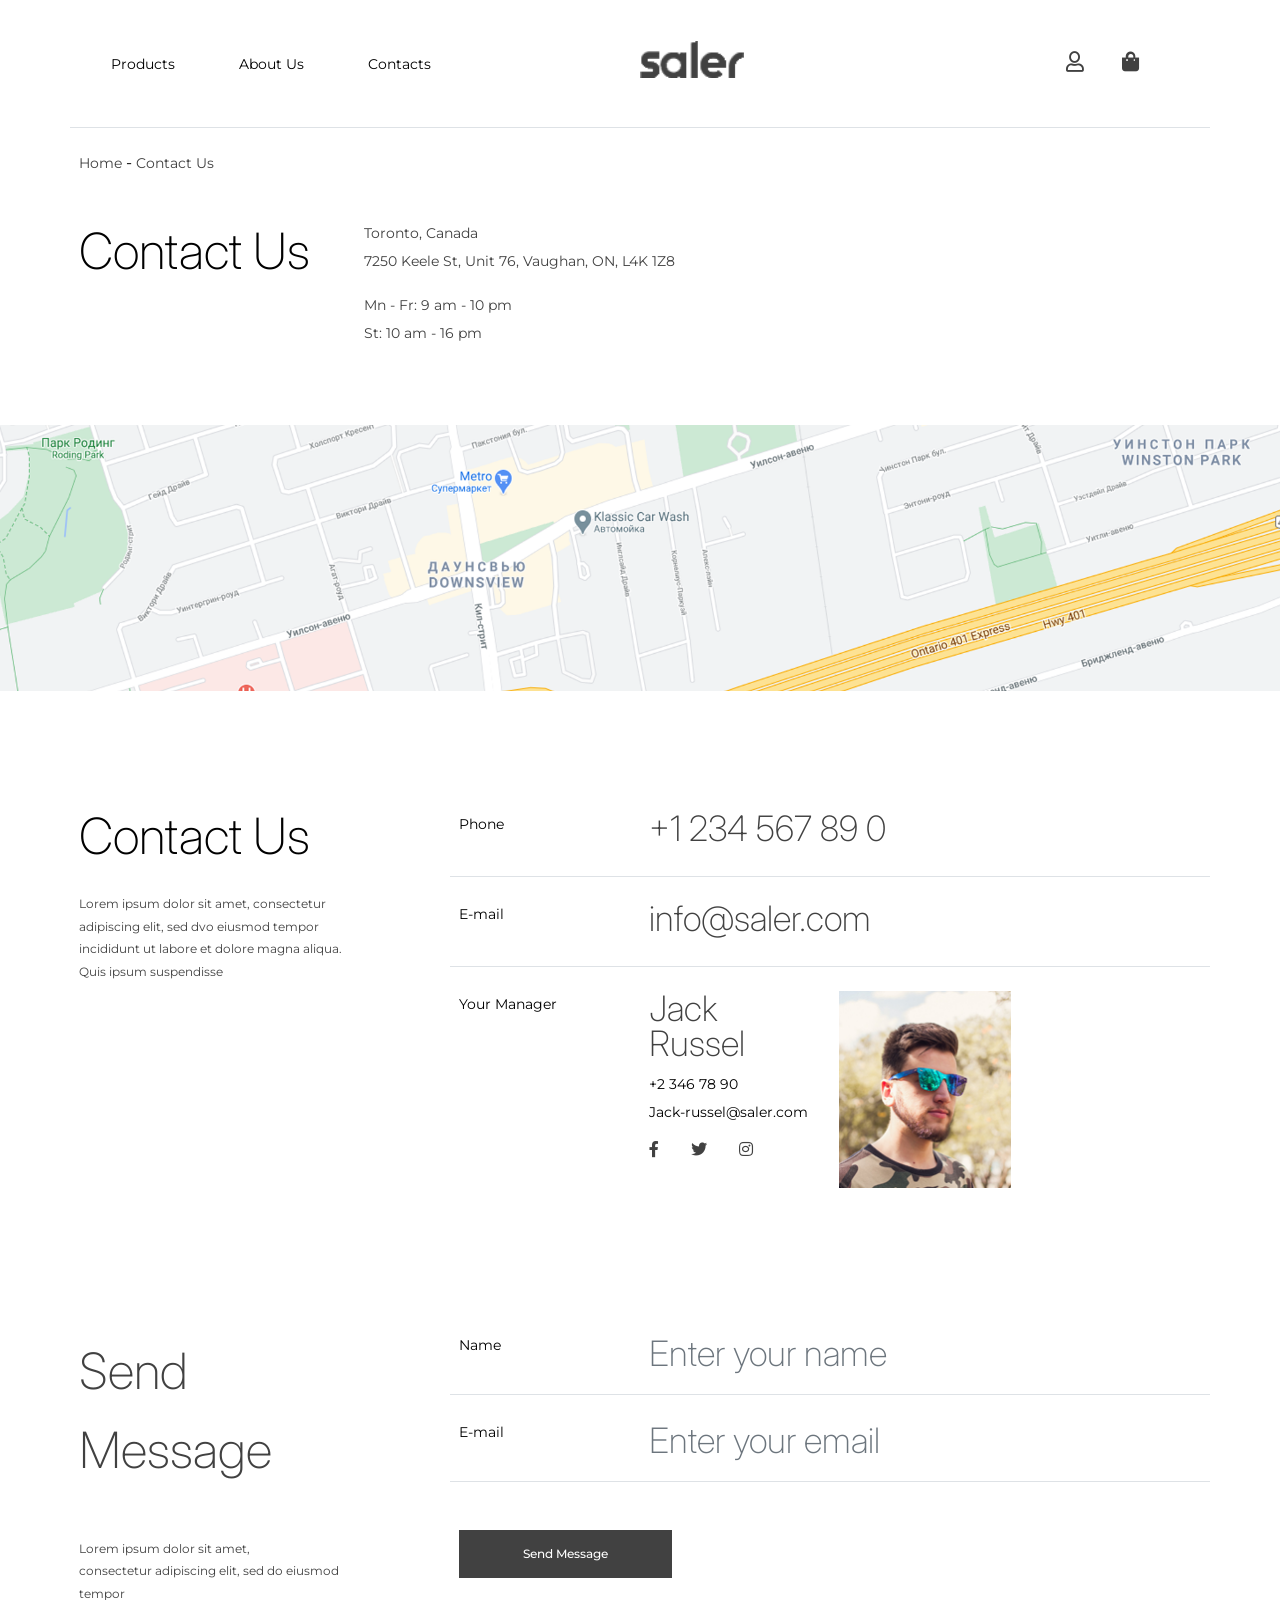
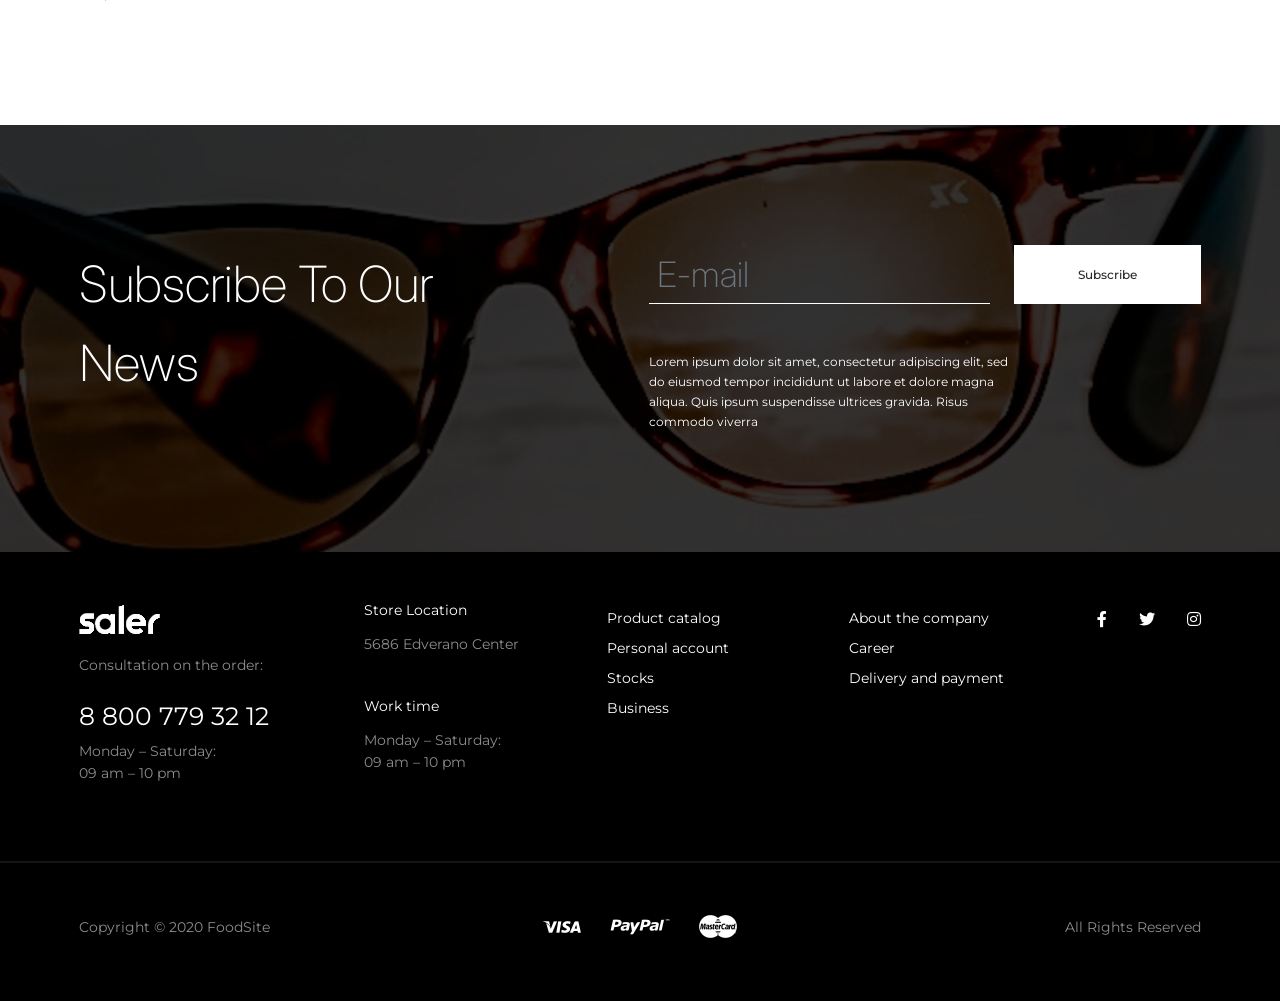
<file: contact.html>
<!doctype html>
<html dir="ltr" lang="en-US">
<head>

  <!-- Meat Tags
  ============================================= -->
  <meta http-equiv="content-type" content="text/html; charset=utf-8" />
  <meta name="viewport" content="width=device-width, initial-scale=1">
  <meta name="author" content="JohnPiao" />

  <!-- Fonts
  ============================================= -->
  <link rel="preconnect" href="https://fonts.gstatic.com">    
  <link href="https://fonts.googleapis.com/css2?family=Inter:wght@100;200;300;400;500;600;700;800;900&family=Montserrat:ital,wght@0,200;0,300;0,400;0,500;0,600;0,700;0,800;0,900;1,400;1,500;1,600;1,700;1,800;1,900&display=swap" rel="stylesheet">

  <!-- Fontawesome
  ============================================= -->
  <link rel="stylesheet" href="https://cdnjs.cloudflare.com/ajax/libs/font-awesome/5.15.3/css/all.min.css" type="text/css" />

  <!-- Stylesheets
  ============================================= -->
  <link rel="stylesheet" href="css/style.css" type="text/css" />

  <!-- Document Title
  ============================================= -->
  <title>Demo40 | Saler</title>
</head>
<body id="Demo40">

  <!-- Document Wrapper
  ============================================= -->
  <div id="wrapper" class="clearfix">

    <!-- Header
    ============================================= -->
    <header id="header" class="transparent-header bg-white">

      <div class="navbar navbar-expand-xl navbar-light">

        <div class="container border-bottom">

          <!-- Logo
          ============================================= -->
          <a href="home.html" class="navbar-brand" data-dark-logo="images/logo.png">
            <img src="images/logo-black.png" alt="Saler Logo">
          </a>
          
          <!-- Navbar Toggler
          ============================================= -->
          <button class="navbar-toggler" type="button" data-bs-toggle="collapse" data-bs-target="#navbarCollapse" aria-controls="navbarCollapse" aria-expanded="false">
            <span class="navbar-toggler-icon"></span>
          </button>

          <!-- Navbar Collapse
          ============================================= -->
          <div id="navbarCollapse" class="collapse navbar-collapse d-fex justify-content-between">

            <!-- Primary Navigation
            ============================================= -->
            <ul id="primary-menu" class="navbar-nav">
              <li class="current nav-item">
                <a href="#" class="nav-link text-black">Products</a>
              </li>                                  
              <li class="nav-item">
                <a href="#" class="nav-link text-black">About Us</a>
              </li>
              <li class="nav-item">
                <a href="#" class="nav-link text-black">Contacts</a>
              </li>                                    
            </ul><!-- #primary-menu -->

            <!-- Top Buttons
            ============================================= -->
            <ul id="top-btns" class="navbar-nav flex-row">
              <li class="nav-item">
                <a href="#" class="nav-link"><i class="far fa-user"></i></a>
              </li>
              <li class="nav-item">
                <a href="#" class="nav-link"><i class="fas fa-shopping-bag"></i></a>
              </li>
            </ul><!-- #top-btns -->

          </div><!-- #navbarCollapse -->                   

        </div>

      </div>

    </header><!-- #header -->

    <!-- Contact
    ============================================= -->
    <div class="section py-0">
      <div class="container">
        <div class="breadcrumb">
          <ul>
            <li><a href="#">Home</a></li>
            <span>-</span>
            <li><a href="#">Contact Us</a></li>
          </ul>
        </div>
      </div>  

      <div class="container">

        <div class="row mb-5">

          <div class="col-lg-3">

            <div class="heading-block">
              <h2 class="title text-black">Contact Us</h2>
            </div>

          </div>

          <div class="col-lg-4">

            <a href="#" class="icon-box">
              <div class="icon-header">
                <p class="lh-1 mb-2">Toronto, Canada</p>
                <p class="mb-4">7250 Keele St, Unit 76, Vaughan, ON, L4K 1Z8</p>
              </div>
            </a>

            <a href="#" class="icon-box">
              <div class="icon-header">
                <p class="lh-1 mb-2">Mn - Fr: 9 am - 10 pm </p>
                <p class="">St: 10 am - 16 pm</p>
              </div>
            </a>

          </div>

        </div> 
      </div>     
      
      <!-- Map
      ============================================= -->
      <div id="map">
        <img src="./images/map.png" alt="Map" class="img-fluid">
      </div>

      <div class="section">
        <div class="container">
          <div class="row">
            <div class="col-lg-3">
              <div class="heading-block">
                <h1 class="title text-black">Contact Us</h1>
              </div>
              <p class="text-light" style="font-size: 0.75rem;">Lorem ipsum dolor sit amet, consectetur adipiscing elit, sed dvo eiusmod tempor incididunt ut labore et dolore magna aliqua. Quis ipsum suspendisse </p>
            </div>
            <div class="col-lg-8 offset-lg-1">
              <div class="row border-bottom">
                <div class="col-lg-3">
                  <p>Phone</p>
                </div>
                <div class="col-lg-6">
                  <h2>+1 234 567 89 0</h2>
                </div>
              </div>
              <div class="row mt-4 border-bottom">
                <div class="col-lg-3">
                  <p>E-mail</p>
                </div>
                <div class="col-lg-6">
                  <h2>info@saler.com</h2>
                </div>
              </div>
              <div class="row mt-4">
                <div class="col-lg-3">
                  <p>Your Manager</p>
                </div>
                <div class="col-lg-6">
                  <div class="row">
                    <div class="col-lg-6">
                      <h2 class="mb-3">Jack Russel</h2>
                      <p class="lh-1 mb-2">+2 346 78 90</p>
                      <p class="mb-2">Jack-russel@saler.com</p>
                      <div class="widget widget-social">
                        <div class="widget-content">
                          <ul class="social-icons d-flex align-items-center justify-content-start">
                            <li class="ps-0"><a href="#" target="_blank" class="text-light" title="Facebook"><i class="fab fa-facebook-f"></i></a></li>
                            <li><a href="#" target="_blank" class="text-light" title="Twitter"><i class="fab fa-twitter"></i></a></li>
                            <li><a href="#" target="_blank" class="text-light" title="Linkedin"><i class="fab fa-instagram"></i></a></li>
                          </ul>
                        </div>
                      </div>
                    </div>
                    <div class="col-lg-6 mt-xl-0 mt-4">
                      <img src="./images/manager.png" class="img-fluid">
                    </div>
                  </div>
                </div>
              </div>
            </div>
          </div>
        </div>
      </div>

      <div class="section-padding-bottom">
        <div class="container mt-4">
          <div class="row">
            <div class="col-lg-3">
              <div class="heading-block">
                <h2 class="title lh-sm mb-3">Send 
                  Message</h2>
              </div>
              <p class="text-light mb-0" style="font-size: 0.75rem;">Lorem ipsum dolor sit amet, <br> consectetur adipiscing elit, sed do eiusmod tempor </p>
            </div>
            <div class="col-lg-8 offset-lg-1">
              <div class="row border-bottom">
                <div class="col-lg-3">
                  <p>Name</p>
                </div>
                <div class="col-lg-6">
                  <div class="required-field input-group">
                    <input type="email" value="" class="form-control rounded-2" name="email" id="contactFormEmail" placeholder="Enter your name" required="">
                  </div>
                </div>
              </div> 
              <div class="row mt-4 border-bottom">
                <div class="col-lg-3">
                  <p>E-mail</p>
                </div>
                <div class="col-lg-6">
                  <div class="required-field input-group">
                    <input type="email" value="" class="form-control rounded-2" name="email" id="contactFormEmail" placeholder="Enter your email" required="">
                  </div>
                </div>
              </div> 
  
              <input type="submit" value="Send Message" class="btn btn-primary bg-light mt-5 border-0" data-loading-text="Loading...">
            </div>
          </div>
        </div>
      </div>

      <!-- Subscribe
      ============================================= -->
      <div class="section feedback bg-cover" style="background-image: url(./images/subscribe-bg.png);">
        <div class="container">
          <div class="row">
            <div class="col-xl-4">
              <div class="heading-block pb-0">
                <h2 class="title lh-sm text-white">Subscribe 
                  To Our News</h2>
              </div>
            </div>
            <div class="col-xl-6 offset-xl-2">
              <div class="d-flex input-group-append mb-5">
                <input type="email" id="widget-subscribe-form-email" name="widget-subscribe-form-email" class="form-control required email" placeholder="E-mail">
                  <button class="btn border-0 bg-white ms-4 text-dark" type="submit">Subscribe</button>
              </div>
              <div class="row">
                <div class="col-lg-8">
                  <p class="mb-0">Lorem ipsum dolor sit amet, consectetur adipiscing elit, sed do eiusmod tempor incididunt ut labore et dolore magna aliqua. Quis ipsum suspendisse ultrices gravida. Risus commodo viverra </p>
                </div>
              </div>
            </div>
          </div>
        </div>
      </div><!-- Subscribe -->

    </div>

  </div>

  <!-- Footer
  ============================================= -->
  <footer id="footer">

    <!-- Footer Main
    ============================================= -->
    <div id="footer-main" class="footer-line">

      <div class="container">

        <div class="row">

          <div class="col-xl-3 d-flex flex-column align-items-center align-items-xl-start">
            <div class="footer-logo">
              <img src="images/logo.png" alt="logo" class="img-fluid">
            </div>
            <p class="lh-1 mb-3 mt-4">Consultation on the order:</p>
            <p class="fs-3 text-white lh-1 my-3 mb-3">8 800 779 32 12</p>
            <p class="lh-1 mb-2">Monday – Saturday:</p>
            <p class="lh-1">09 am – 10 pm</p>
          </div>
          <div class="col-xl-7 d-md-flex justify-content-between text-center text-md-start">

            <div class="col-xl-3">
              <div class="widget widget-custom-html">
                <h4 class="widget-title">Store Location</h4>
                <div class="widget-content">
                  <p class="mb-0">5686 Edverano Center</p>
                </div>                                    
              </div>
              <div class="widget widget-custom-html mt-5">
                <h4 class="widget-title">Work time</h4>
                <div class="widget-content">
                  <p class="lh-1 mb-2">Monday – Saturday:</p>
                  <p class="lh-1">09 am – 10 pm</p>
                </div>                                    
              </div>
            </div>

            <div class="col-xl-3">
              <div class="widget widget-links">
                <ul>
                  <li><a href="#">Product catalog</a></li>
                  <li><a href="#">Personal account</a></li>
                  <li><a href="#">Stocks</a></li>
                  <li><a href="#">Business</a></li>
                </ul>
              </div>
            </div>

            <div class="col-xl-3">
              <div class="widget widget-links">
                <ul>
                  <li><a href="#">About the company</a></li>
                  <li><a href="#">Career</a></li>
                  <li><a href="#">Delivery and payment</a></li>
                </ul>
              </div>
            </div>

            

        

          </div>
          <div class="col-xl-2">
            <div class="widget widget-social text-end">
              <div class="widget-content">
                <ul class="social-icons d-flex align-items-center justify-content-end">
                  <li><a href="#" target="_blank" title="Facebook"><i class="fab fa-facebook-f"></i></a></li>
                  <li><a href="#" target="_blank" title="Twitter"><i class="fab fa-twitter"></i></a></li>
                  <li><a href="#" target="_blank" title="Linkedin"><i class="fab fa-instagram"></i></a></li>
                </ul>
              </div>
            </div>
          </div>

        </div>

      </div>

    </div><!-- #footer-main -->

    <!-- Footer Bottom
    ============================================= -->
    <div id="footer-bottom">
      <div class="container">
        <div class="row">
          <div class="col-md-4 d-flex align-items-center justify-content-center justify-content-md-start">
            <p id="copyrights">Copyright © 2020 FoodSite</p>
          </div>
          <div class="col-md-4">
            <div class="widget widget-payment col-sm-auto">
              <div class="">
                <div class="payments d-flex justify-content-center">
                  <span class="payment-icon visa"></span>
                  <span class="payment-icon paypal"></span>
                  <span class="payment-icon mastercard me-0"></span>
                </div>                                    
              </div>
            </div>
          </div>
          <div class="col-md-4 d-flex align-items-center justify-content-center justify-content-md-end">
            <p id="copyrights">All Rights Reserved</p>
          </div>
        </div>
      </div>
    </div><!-- #footer-bottom -->

  </footer><!-- #footer -->

  </div>

  <!-- Go To Top
  ============================================= -->
  <div id="gotoTop" class="icon-angle-up"></div>


  <!-- External JavaScripts
  ============================================= -->
  
  <!-- Bootstrap Bundle with Popper -->
  <script src="https://cdn.jsdelivr.net/npm/bootstrap@5.0.1/dist/js/bootstrap.bundle.min.js" integrity="sha384-gtEjrD/SeCtmISkJkNUaaKMoLD0//ElJ19smozuHV6z3Iehds+3Ulb9Bn9Plx0x4" crossorigin="anonymous"></script>

  <!-- Footer Scripts
  ============================================= -->
  
</body>
</html>
</file>
